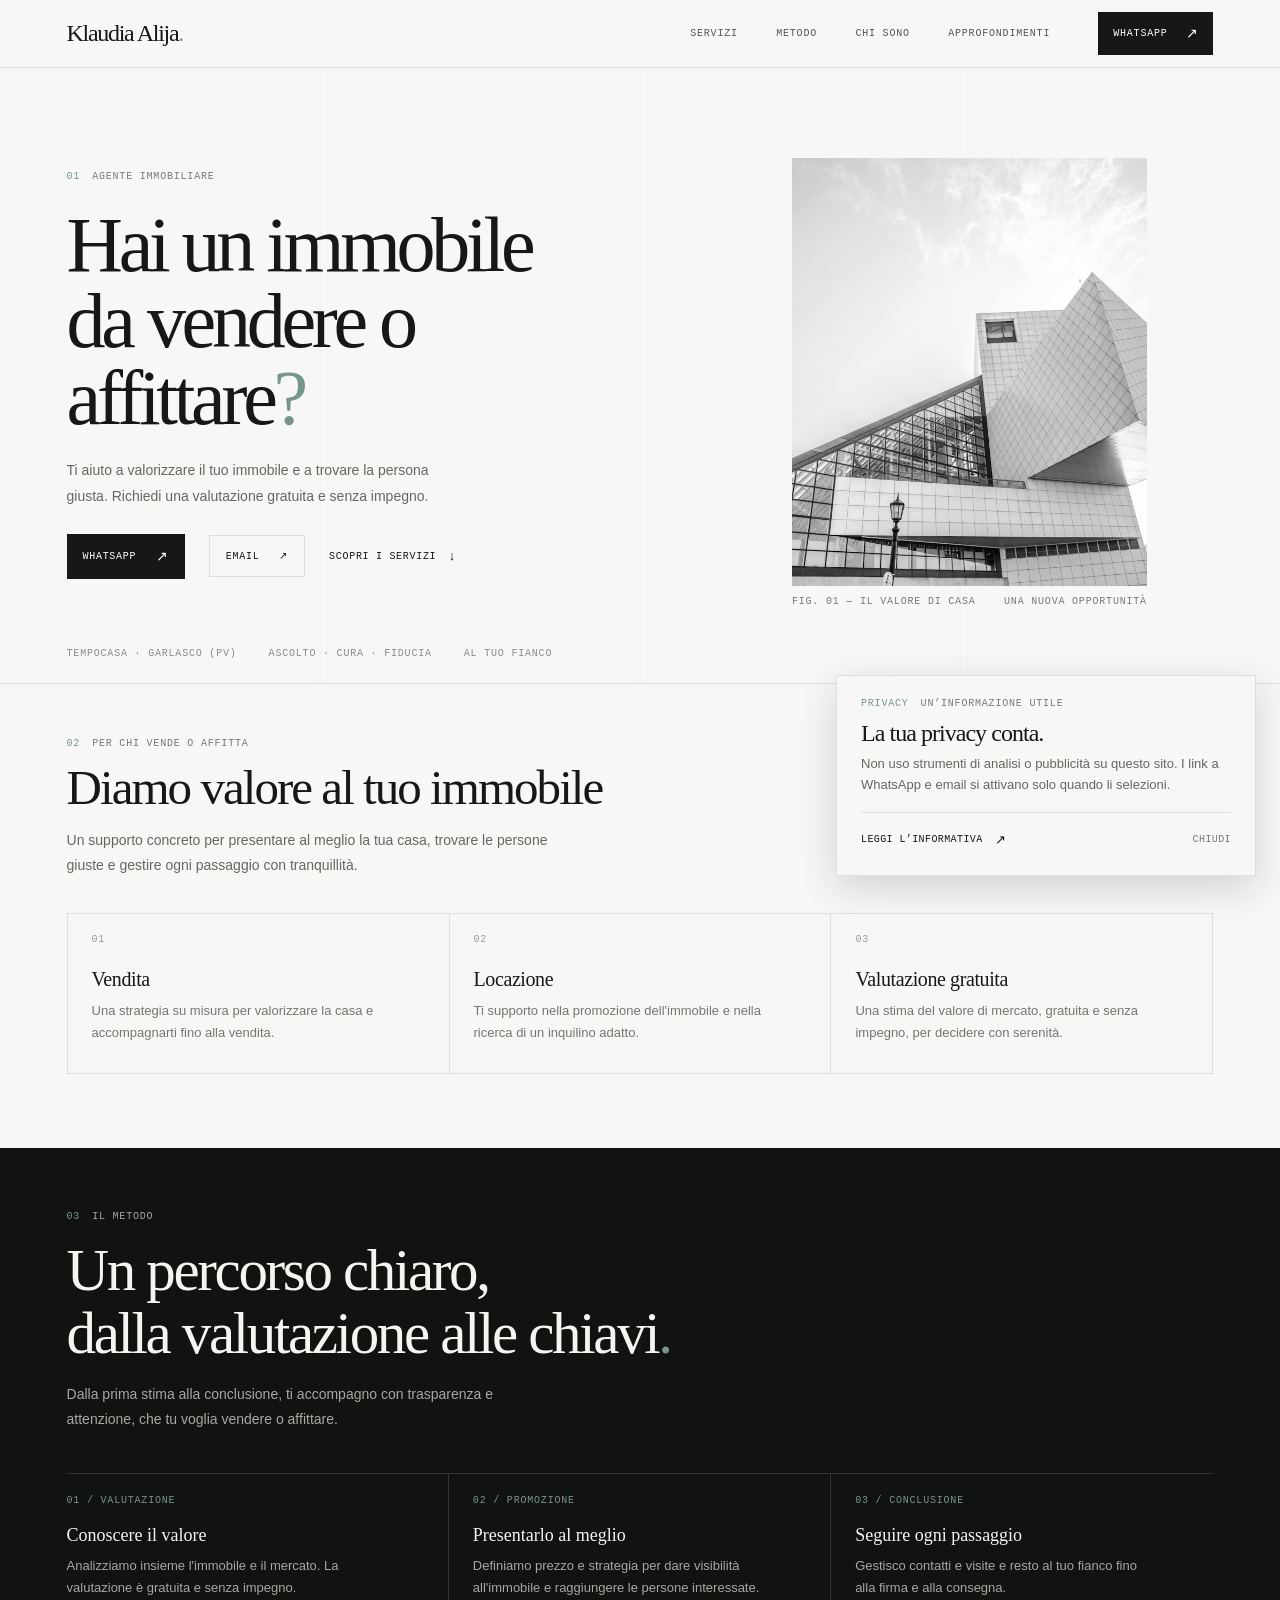
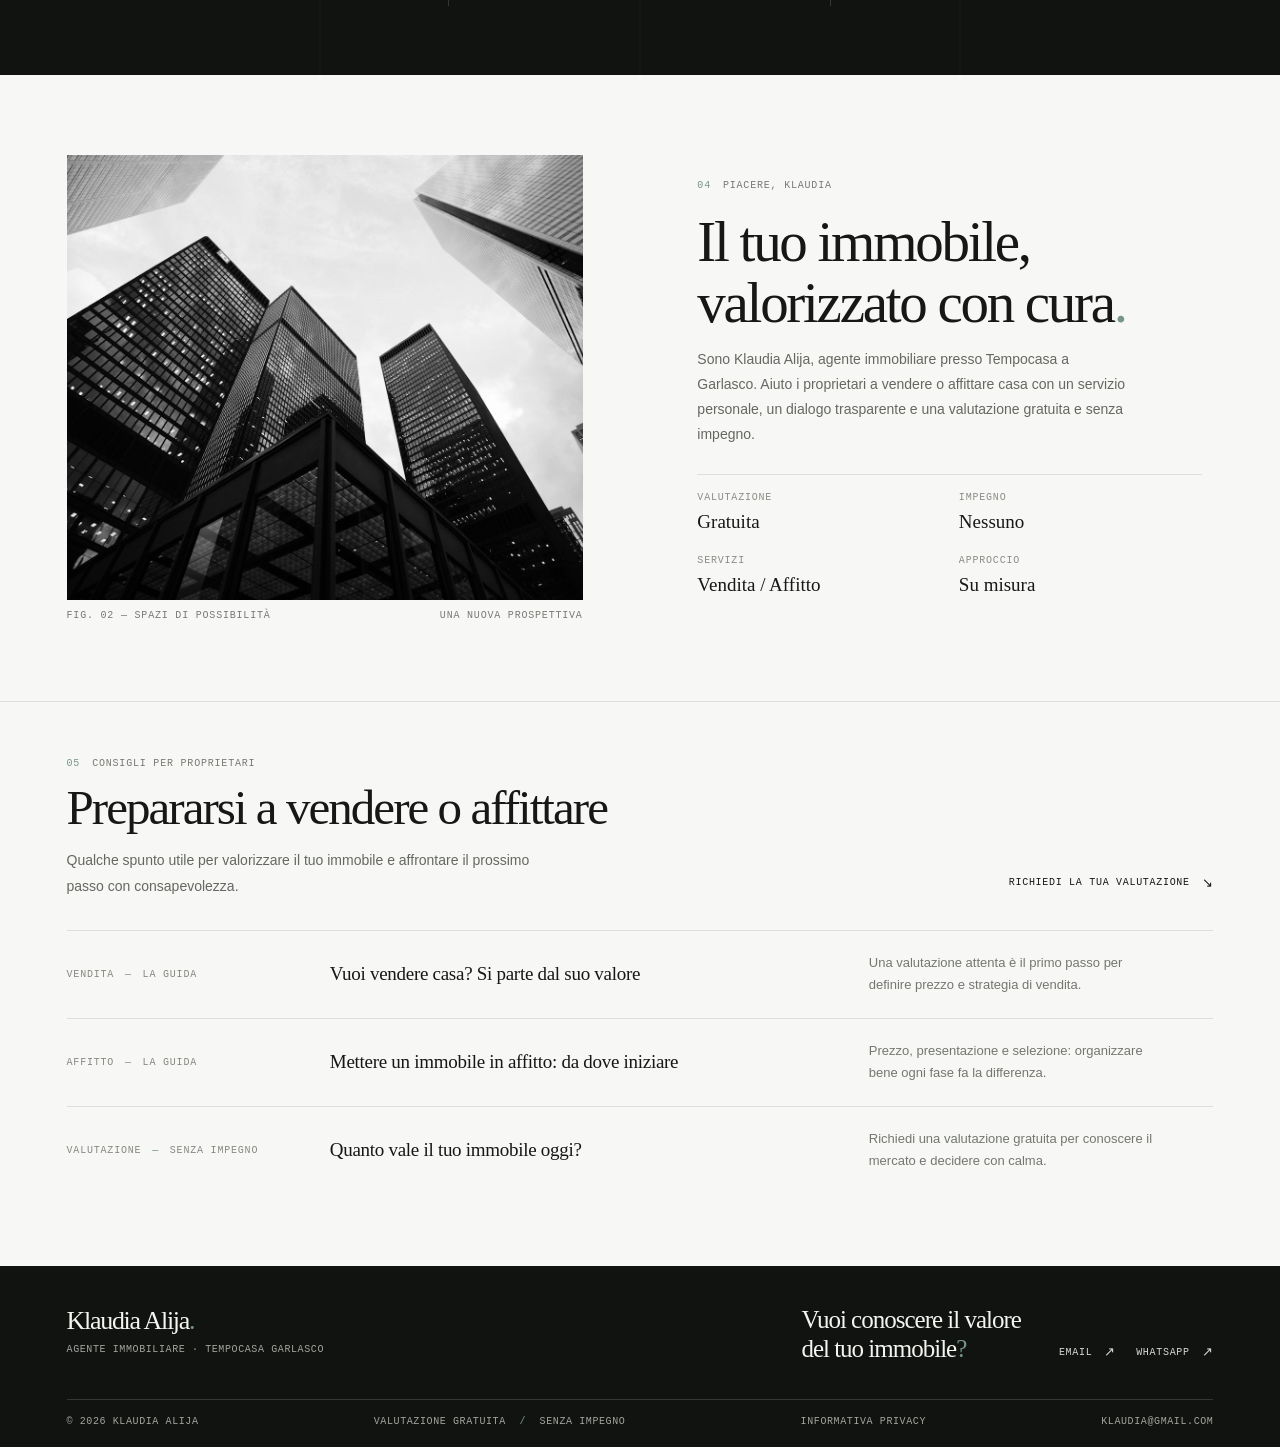
<file: index.html>
<!doctype html>
<html lang="it">
  <head>
    <meta charset="utf-8">
    <meta name="viewport" content="width=device-width, initial-scale=1">
    <meta name="theme-color" content="#f7f7f5">
    <meta name="description" content="Vuoi vendere o affittare un immobile? Klaudia Alija ti offre una valutazione immobiliare gratuita e senza impegno.">
    <title>Klaudia Alija — Tempocasa Garlasco</title>
    <link rel="stylesheet" href="styles.css">
  </head>
  <body>
    <header class="site-header">
      <a class="wordmark" href="#inizio" aria-label="Klaudia Alija, vai all'inizio">Klaudia Alija<span>.</span></a>
      <a class="mobile-about-link" href="#chi-sono" aria-label="Vai alla sezione Chi sono">↓</a>
      <nav class="desktop-nav" aria-label="Navigazione principale">
        <a href="#servizi">Servizi</a>
        <a href="#approccio">Metodo</a>
        <a href="#chi-sono">Chi sono</a>
        <a href="#note">Approfondimenti</a>
      </nav>
      <a class="header-contact" href="https://wa.me/393442749278?text=Buongiorno%20Klaudia%2C%20vorrei%20una%20valutazione%20gratuita%20e%20senza%20impegno%20del%20mio%20immobile." target="_blank" rel="noopener noreferrer">WhatsApp <span aria-hidden="true">↗</span></a>
    </header>

    <main>
      <section class="hero page-grid" id="inizio">
        <div class="hero-copy">
          <p class="eyebrow"><span class="index">01</span> Agente immobiliare</p>
          <h1>Hai un immobile<br>da vendere o<br>affittare<span class="accent">?</span></h1>
          <p class="hero-intro">Ti aiuto a valorizzare il tuo immobile e a trovare la persona giusta. Richiedi una valutazione gratuita e senza impegno.</p>
          <div class="hero-actions">
            <a class="button button-dark" href="https://wa.me/393442749278?text=Buongiorno%20Klaudia%2C%20vorrei%20una%20valutazione%20gratuita%20e%20senza%20impegno%20del%20mio%20immobile." target="_blank" rel="noopener noreferrer">WhatsApp <span aria-hidden="true">↗</span></a>
            <a class="button button-outline" href="https://mail.google.com/mail/?view=cm&amp;fs=1&amp;to=klaudia%40gmail.com&amp;su=Valutazione%20gratuita%20e%20senza%20impegno" target="_blank" rel="noopener noreferrer">Email <span aria-hidden="true">↗</span></a>
            <a class="text-link" href="#servizi">Scopri i servizi <span aria-hidden="true">↓</span></a>
          </div>
        </div>
        <figure class="hero-image image-frame">
          <img src="assets/hero-building.jpg" alt="Facciata contemporanea in dialogo con il cielo">
          <figcaption><span>Fig. 01 — Il valore di casa</span><span>Una nuova opportunità</span></figcaption>
        </figure>
        <div class="hero-meta" aria-hidden="true"><span>Tempocasa · Garlasco (PV)</span><span>Ascolto · Cura · Fiducia</span><span>Al tuo fianco</span></div>
      </section>

      <section class="services section-wrap" id="servizi">
        <div class="section-heading">
          <div>
            <p class="eyebrow"><span class="index">02</span> Per chi vende o affitta</p>
            <h2>Diamo valore al tuo immobile</h2>
            <p class="section-intro">Un supporto concreto per presentare al meglio la tua casa, trovare le persone giuste e gestire ogni passaggio con tranquillità.</p>
          </div>
          <a class="text-link desktop-only" href="#contatti">Richiedi una valutazione <span aria-hidden="true">↘</span></a>
        </div>
        <div class="service-grid">
          <article class="service-card">
            <span class="card-number">01</span>
            <h3>Vendita</h3>
            <p>Una strategia su misura per valorizzare la casa e accompagnarti fino alla vendita.</p>
          </article>
          <article class="service-card">
            <span class="card-number">02</span>
            <h3>Locazione</h3>
            <p>Ti supporto nella promozione dell'immobile e nella ricerca di un inquilino adatto.</p>
          </article>
          <article class="service-card">
            <span class="card-number">03</span>
            <h3>Valutazione gratuita</h3>
            <p>Una stima del valore di mercato, gratuita e senza impegno, per decidere con serenità.</p>
          </article>
        </div>
      </section>

      <section class="approach" id="approccio">
        <div class="section-wrap approach-inner">
          <p class="eyebrow"><span class="index">03</span> Il metodo</p>
          <h2>Un percorso chiaro,<br>dalla valutazione alle chiavi<span class="accent">.</span></h2>
          <p class="approach-intro">Dalla prima stima alla conclusione, ti accompagno con trasparenza e attenzione, che tu voglia vendere o affittare.</p>
          <div class="process-grid">
            <article class="process-card">
              <span class="process-mark">01 / valutazione</span>
              <h3>Conoscere il valore</h3>
              <p>Analizziamo insieme l'immobile e il mercato. La valutazione è gratuita e senza impegno.</p>
            </article>
            <article class="process-card">
              <span class="process-mark">02 / promozione</span>
              <h3>Presentarlo al meglio</h3>
              <p>Definiamo prezzo e strategia per dare visibilità all'immobile e raggiungere le persone interessate.</p>
            </article>
            <article class="process-card">
              <span class="process-mark">03 / conclusione</span>
              <h3>Seguire ogni passaggio</h3>
              <p>Gestisco contatti e visite e resto al tuo fianco fino alla firma e alla consegna.</p>
            </article>
          </div>
        </div>
      </section>

      <section class="studio section-wrap" id="chi-sono">
        <figure class="studio-image image-frame">
          <img src="assets/studio-building.jpg" alt="Edifici di vetro e acciaio visti dal basso">
          <figcaption><span>Fig. 02 — Spazi di possibilità</span><span>Una nuova prospettiva</span></figcaption>
        </figure>
        <div class="studio-copy">
          <p class="eyebrow"><span class="index">04</span> Piacere, Klaudia</p>
          <h2>Il tuo immobile,<br>valorizzato con cura<span class="accent">.</span></h2>
          <p class="studio-intro">Sono Klaudia Alija, agente immobiliare presso Tempocasa a Garlasco. Aiuto i proprietari a vendere o affittare casa con un servizio personale, un dialogo trasparente e una valutazione gratuita e senza impegno.</p>
          <div class="studio-facts">
            <div><span class="fact-label">Valutazione</span><strong>Gratuita</strong></div>
            <div><span class="fact-label">Impegno</span><strong>Nessuno</strong></div>
            <div><span class="fact-label">Servizi</span><strong>Vendita / Affitto</strong></div>
            <div><span class="fact-label">Approccio</span><strong>Su misura</strong></div>
          </div>
        </div>
      </section>

      <section class="insights section-wrap" id="note">
        <div class="section-heading">
          <div>
            <p class="eyebrow"><span class="index">05</span> Consigli per proprietari</p>
            <h2>Prepararsi a vendere o affittare</h2>
            <p class="section-intro">Qualche spunto utile per valorizzare il tuo immobile e affrontare il prossimo passo con consapevolezza.</p>
          </div>
          <a class="text-link desktop-only" href="#contatti">Richiedi la tua valutazione <span aria-hidden="true">↘</span></a>
        </div>
        <a class="insight-row" href="#contatti">
          <span class="insight-date">Vendita <span>—</span> La guida</span>
          <h3>Vuoi vendere casa? Si parte dal suo valore</h3>
          <p>Una valutazione attenta è il primo passo per definire prezzo e strategia di vendita.</p>
        </a>
        <a class="insight-row" href="#contatti">
          <span class="insight-date">Affitto <span>—</span> La guida</span>
          <h3>Mettere un immobile in affitto: da dove iniziare</h3>
          <p>Prezzo, presentazione e selezione: organizzare bene ogni fase fa la differenza.</p>
        </a>
        <a class="insight-row" href="#contatti">
          <span class="insight-date">Valutazione <span>—</span> Senza impegno</span>
          <h3>Quanto vale il tuo immobile oggi?</h3>
          <p>Richiedi una valutazione gratuita per conoscere il mercato e decidere con calma.</p>
        </a>
      </section>

    </main>

    <footer class="site-footer" id="contatti">
      <div class="footer-main">
        <div>
          <a class="wordmark footer-wordmark" href="#inizio">Klaudia Alija<span>.</span></a>
          <p>Agente immobiliare · Tempocasa Garlasco</p>
        </div>
        <div class="footer-callout">
          <h2>Vuoi conoscere il valore<br>del tuo immobile<span class="accent">?</span></h2>
          <div class="contact-links">
            <a class="text-link" href="https://mail.google.com/mail/?view=cm&amp;fs=1&amp;to=klaudia%40gmail.com&amp;su=Valutazione%20gratuita%20e%20senza%20impegno" target="_blank" rel="noopener noreferrer">Email <span aria-hidden="true">↗</span></a>
            <a class="text-link" href="https://wa.me/393442749278?text=Buongiorno%20Klaudia%2C%20vorrei%20una%20valutazione%20gratuita%20e%20senza%20impegno%20del%20mio%20immobile." target="_blank" rel="noopener noreferrer">WhatsApp <span aria-hidden="true">↗</span></a>
          </div>
        </div>
      </div>
      <div class="footer-bottom">
        <span>© 2026 Klaudia Alija</span>
        <span>Valutazione gratuita <span class="footer-separator">/</span> Senza impegno</span>
        <a href="privacy.html">Informativa privacy</a>
        <a href="https://mail.google.com/mail/?view=cm&amp;fs=1&amp;to=klaudia%40gmail.com&amp;su=Valutazione%20gratuita%20e%20senza%20impegno" target="_blank" rel="noopener noreferrer">klaudia@gmail.com</a>
      </div>
    </footer>
    <aside class="privacy-notice" aria-label="Nota sulla privacy">
      <p class="eyebrow"><span class="index">Privacy</span> Un’informazione utile</p>
      <h2>La tua privacy conta.</h2>
      <p>Non uso strumenti di analisi o pubblicità su questo sito. I link a WhatsApp e email si attivano solo quando li selezioni.</p>
      <div class="privacy-notice-actions">
        <a class="text-link" href="privacy.html">Leggi l’informativa <span aria-hidden="true">↗</span></a>
        <button class="privacy-notice-close" type="button">Chiudi</button>
      </div>
    </aside>
    <script>
      document.querySelector(".privacy-notice-close").addEventListener("click", function () {
        document.querySelector(".privacy-notice").remove();
      });
    </script>
  </body>
</html>
</file>
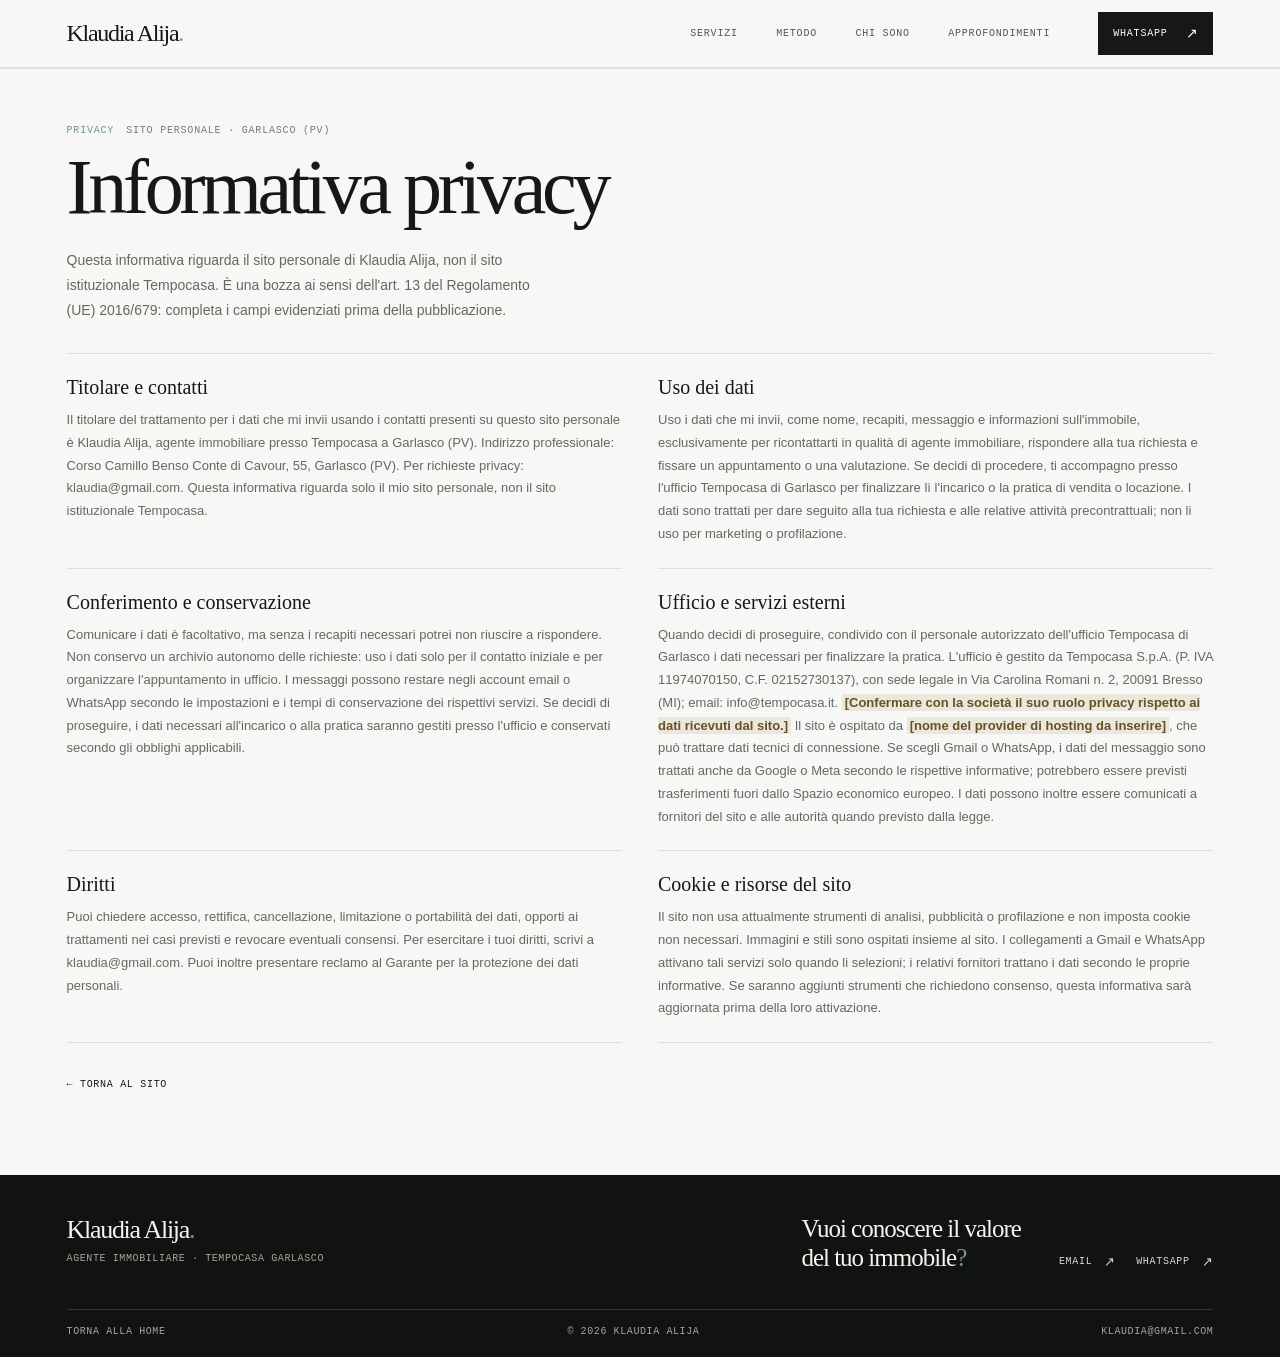
<file: privacy.html>
<!doctype html>
<html lang="it">
  <head>
    <meta charset="utf-8">
    <meta name="viewport" content="width=device-width, initial-scale=1">
    <meta name="theme-color" content="#f7f7f5">
    <meta name="description" content="Informativa privacy del sito personale di Klaudia Alija, agente immobiliare a Garlasco.">
    <title>Informativa privacy — Klaudia Alija</title>
    <link rel="stylesheet" href="styles.css">
  </head>
  <body>
    <header class="site-header">
      <a class="wordmark" href="index.html#inizio" aria-label="Klaudia Alija, torna alla home">Klaudia Alija<span>.</span></a>
      <a class="mobile-about-link" href="index.html#chi-sono" aria-label="Vai alla sezione Chi sono">↓</a>
      <nav class="desktop-nav" aria-label="Navigazione principale">
        <a href="index.html#servizi">Servizi</a>
        <a href="index.html#approccio">Metodo</a>
        <a href="index.html#chi-sono">Chi sono</a>
        <a href="index.html#note">Approfondimenti</a>
      </nav>
      <a class="header-contact" href="https://wa.me/393442749278?text=Buongiorno%20Klaudia%2C%20vorrei%20una%20valutazione%20gratuita%20e%20senza%20impegno%20del%20mio%20immobile." target="_blank" rel="noopener noreferrer">WhatsApp <span aria-hidden="true">↗</span></a>
    </header>

    <main>
      <section class="privacy section-wrap" aria-labelledby="privacy-title">
        <div class="section-heading">
          <div>
            <p class="eyebrow"><span class="index">Privacy</span> Sito personale · Garlasco (PV)</p>
            <h1 id="privacy-title">Informativa privacy</h1>
            <p class="section-intro">Questa informativa riguarda il sito personale di Klaudia Alija, non il sito istituzionale Tempocasa. È una bozza ai sensi dell'art. 13 del Regolamento (UE) 2016/679: completa i campi evidenziati prima della pubblicazione.</p>
          </div>
        </div>
        <div class="privacy-grid">
          <article>
            <h3>Titolare e contatti</h3>
            <p>Il titolare del trattamento per i dati che mi invii usando i contatti presenti su questo sito personale è Klaudia Alija, agente immobiliare presso Tempocasa a Garlasco (PV). Indirizzo professionale: Corso Camillo Benso Conte di Cavour, 55, Garlasco (PV). Per richieste privacy: klaudia@gmail.com. Questa informativa riguarda solo il mio sito personale, non il sito istituzionale Tempocasa.</p>
          </article>
          <article>
            <h3>Uso dei dati</h3>
            <p>Uso i dati che mi invii, come nome, recapiti, messaggio e informazioni sull'immobile, esclusivamente per ricontattarti in qualità di agente immobiliare, rispondere alla tua richiesta e fissare un appuntamento o una valutazione. Se decidi di procedere, ti accompagno presso l'ufficio Tempocasa di Garlasco per finalizzare lì l'incarico o la pratica di vendita o locazione. I dati sono trattati per dare seguito alla tua richiesta e alle relative attività precontrattuali; non li uso per marketing o profilazione.</p>
          </article>
          <article>
            <h3>Conferimento e conservazione</h3>
            <p>Comunicare i dati è facoltativo, ma senza i recapiti necessari potrei non riuscire a rispondere. Non conservo un archivio autonomo delle richieste: uso i dati solo per il contatto iniziale e per organizzare l'appuntamento in ufficio. I messaggi possono restare negli account email o WhatsApp secondo le impostazioni e i tempi di conservazione dei rispettivi servizi. Se decidi di proseguire, i dati necessari all'incarico o alla pratica saranno gestiti presso l'ufficio e conservati secondo gli obblighi applicabili.</p>
          </article>
          <article>
            <h3>Ufficio e servizi esterni</h3>
            <p>Quando decidi di proseguire, condivido con il personale autorizzato dell'ufficio Tempocasa di Garlasco i dati necessari per finalizzare la pratica. L'ufficio è gestito da Tempocasa S.p.A. (P. IVA 11974070150, C.F. 02152730137), con sede legale in Via Carolina Romani n. 2, 20091 Bresso (MI); email: info@tempocasa.it. <strong class="privacy-placeholder">[Confermare con la società il suo ruolo privacy rispetto ai dati ricevuti dal sito.]</strong> Il sito è ospitato da <strong class="privacy-placeholder">[nome del provider di hosting da inserire]</strong>, che può trattare dati tecnici di connessione. Se scegli Gmail o WhatsApp, i dati del messaggio sono trattati anche da Google o Meta secondo le rispettive informative; potrebbero essere previsti trasferimenti fuori dallo Spazio economico europeo. I dati possono inoltre essere comunicati a fornitori del sito e alle autorità quando previsto dalla legge.</p>
          </article>
          <article>
            <h3>Diritti</h3>
            <p>Puoi chiedere accesso, rettifica, cancellazione, limitazione o portabilità dei dati, opporti ai trattamenti nei casi previsti e revocare eventuali consensi. Per esercitare i tuoi diritti, scrivi a klaudia@gmail.com. Puoi inoltre presentare reclamo al Garante per la protezione dei dati personali.</p>
          </article>
          <article>
            <h3>Cookie e risorse del sito</h3>
            <p>Il sito non usa attualmente strumenti di analisi, pubblicità o profilazione e non imposta cookie non necessari. Immagini e stili sono ospitati insieme al sito. I collegamenti a Gmail e WhatsApp attivano tali servizi solo quando li selezioni; i relativi fornitori trattano i dati secondo le proprie informative. Se saranno aggiunti strumenti che richiedono consenso, questa informativa sarà aggiornata prima della loro attivazione.</p>
          </article>
        </div>
        <p class="privacy-back"><a class="text-link" href="index.html">← Torna al sito</a></p>
      </section>
    </main>

    <footer class="site-footer">
      <div class="footer-main">
        <div>
          <a class="wordmark footer-wordmark" href="index.html#inizio">Klaudia Alija<span>.</span></a>
          <p>Agente immobiliare · Tempocasa Garlasco</p>
        </div>
        <div class="footer-callout">
          <h2>Vuoi conoscere il valore<br>del tuo immobile<span class="accent">?</span></h2>
          <div class="contact-links">
            <a class="text-link" href="https://mail.google.com/mail/?view=cm&amp;fs=1&amp;to=klaudia%40gmail.com&amp;su=Valutazione%20gratuita%20e%20senza%20impegno" target="_blank" rel="noopener noreferrer">Email <span aria-hidden="true">↗</span></a>
            <a class="text-link" href="https://wa.me/393442749278?text=Buongiorno%20Klaudia%2C%20vorrei%20una%20valutazione%20gratuita%20e%20senza%20impegno%20del%20mio%20immobile." target="_blank" rel="noopener noreferrer">WhatsApp <span aria-hidden="true">↗</span></a>
          </div>
        </div>
      </div>
      <div class="footer-bottom">
        <a href="index.html">Torna alla home</a>
        <span>© 2026 Klaudia Alija</span>
        <a href="https://mail.google.com/mail/?view=cm&amp;fs=1&amp;to=klaudia%40gmail.com&amp;su=Valutazione%20gratuita%20e%20senza%20impegno" target="_blank" rel="noopener noreferrer">klaudia@gmail.com</a>
      </div>
    </footer>
  </body>
</html>
</file>
<file: styles.css>
:root {
  color-scheme: light;
  --paper: #f7f7f5;
  --ink: #171816;
  --muted: #777a74;
  --line: #dedfda;
  --green: #77968a;
  --dark: #111311;
  --serif: "Playfair Display", Georgia, serif;
  --sans: "DM Sans", Arial, sans-serif;
  --mono: "DM Mono", monospace;
}

* {
  box-sizing: border-box;
}

html {
  scroll-behavior: smooth;
}

body {
  margin: 0;
  background: var(--paper);
  color: var(--ink);
  font-family: var(--sans);
  -webkit-font-smoothing: antialiased;
}

a {
  color: inherit;
  text-decoration: none;
}

.site-header {
  align-items: center;
  border-bottom: 1px solid var(--line);
  display: flex;
  height: 68px;
  justify-content: space-between;
  padding: 0 5.2%;
}

.wordmark {
  font-family: var(--serif);
  font-size: 24px;
  letter-spacing: -1.3px;
}

.mobile-about-link {
  display: none;
}

.wordmark span,
.accent {
  color: var(--green);
}

.desktop-nav {
  display: flex;
  gap: clamp(20px, 3vw, 46px);
  margin-left: auto;
  margin-right: 48px;
}

.desktop-nav a,
.header-contact {
  font-family: var(--mono);
  font-size: 10px;
  letter-spacing: 0.08em;
  text-transform: uppercase;
}

.desktop-nav a {
  color: #555851;
  transition: color 160ms ease;
}

.desktop-nav a:hover,
.text-link:hover,
.footer-bottom a:hover {
  color: var(--green);
}

.header-contact {
  align-items: center;
  background: var(--ink);
  color: #fff;
  display: flex;
  gap: 18px;
  padding: 13px 15px;
}

.header-contact span {
  font-size: 14px;
}

.page-grid {
  background-image: linear-gradient(to right, transparent calc(25% - 1px), rgba(31, 34, 29, 0.045) 25%, transparent calc(25% + 1px), transparent calc(50% - 1px), rgba(31, 34, 29, 0.045) 50%, transparent calc(50% + 1px), transparent calc(75% - 1px), rgba(31, 34, 29, 0.045) 75%, transparent calc(75% + 1px));
}

.hero {
  display: grid;
  grid-template-columns: 1.15fr 0.85fr;
  min-height: 495px;
  padding: 90px 10.4% 76px 5.2%;
  position: relative;
}

.hero-copy {
  align-self: center;
  max-width: 610px;
  padding-bottom: 15px;
}

.eyebrow,
.index,
.image-frame figcaption,
.hero-meta,
.card-number,
.process-mark,
.fact-label,
.insight-date {
  font-family: var(--mono);
  font-size: 10px;
  letter-spacing: 0.08em;
  text-transform: uppercase;
}

.eyebrow {
  align-items: center;
  color: var(--muted);
  display: flex;
  gap: 12px;
  margin: 0 0 25px;
}

.index {
  color: var(--green);
}

h1,
h2,
h3,
p,
figure {
  margin-top: 0;
}

h1,
h2,
.service-card h3,
.process-card h3,
.insight-row h3 {
  font-family: var(--serif);
  font-weight: 400;
}

h1 {
  font-size: clamp(48px, 6.1vw, 83px);
  letter-spacing: -0.055em;
  line-height: 0.98;
  margin-bottom: 22px;
}

.hero-intro,
.section-intro,
.approach-intro,
.studio-intro {
  color: #656861;
  font-size: 14px;
  line-height: 1.8;
}

.hero-intro {
  max-width: 390px;
  margin-bottom: 25px;
}

.hero-actions {
  align-items: center;
  display: flex;
  gap: 24px;
}

.button {
  align-items: center;
  display: inline-flex;
  font-family: var(--mono);
  font-size: 10px;
  gap: 20px;
  letter-spacing: 0.07em;
  padding: 14px 16px;
  text-transform: uppercase;
}

.button-dark {
  background: var(--ink);
  color: white;
}

.button-dark span {
  font-size: 14px;
}

.button-outline {
  border: 1px solid var(--line);
  color: var(--ink);
}

.button-outline:hover {
  border-color: var(--green);
  color: var(--green);
}

.text-link {
  align-items: center;
  display: inline-flex;
  font-family: var(--mono);
  font-size: 10px;
  gap: 12px;
  letter-spacing: 0.07em;
  text-transform: uppercase;
  transition: color 160ms ease;
}

.text-link span {
  font-size: 13px;
}

.hero-image {
  align-self: center;
  justify-self: end;
  margin: 0;
  width: min(100%, 355px);
}

.image-frame img {
  background: #e2e3df;
  display: block;
  filter: grayscale(100%);
  object-fit: cover;
  width: 100%;
}

.hero-image img {
  aspect-ratio: 0.83;
}

.image-frame figcaption {
  color: var(--muted);
  display: flex;
  font-size: 10px;
  justify-content: space-between;
  padding-top: 10px;
}

.hero-meta {
  bottom: 24px;
  color: #898c86;
  display: flex;
  font-size: 10px;
  gap: 32px;
  left: 5.2%;
  position: absolute;
}

.section-wrap {
  padding-left: 5.2%;
  padding-right: 5.2%;
}

.services {
  border-top: 1px solid var(--line);
  padding-bottom: 74px;
  padding-top: 54px;
}

.section-heading {
  align-items: end;
  display: flex;
  justify-content: space-between;
  margin-bottom: 34px;
}

.section-heading .eyebrow {
  margin-bottom: 13px;
}

h2 {
  font-size: clamp(32px, 4vw, 49px);
  letter-spacing: -0.04em;
  line-height: 1.07;
  margin-bottom: 14px;
}

.section-intro {
  margin-bottom: 0;
  max-width: 485px;
}

.section-heading > .text-link {
  margin-bottom: 8px;
}

.service-grid {
  border-left: 1px solid var(--line);
  border-top: 1px solid var(--line);
  display: grid;
  grid-template-columns: repeat(3, 1fr);
}

.service-card {
  border-bottom: 1px solid var(--line);
  border-right: 1px solid var(--line);
  min-height: 160px;
  padding: 20px 24px 23px;
}

.card-number {
  color: #999c96;
  display: block;
  font-size: 10px;
  margin-bottom: 23px;
}

.service-card h3 {
  font-size: 20px;
  letter-spacing: -0.02em;
  margin-bottom: 9px;
}

.service-card p,
.process-card p,
.insight-row p {
  color: #747770;
  font-size: 13px;
  line-height: 1.7;
  margin-bottom: 0;
  max-width: 295px;
}

.approach {
  background-color: var(--dark);
  background-image: linear-gradient(to right, transparent calc(25% - 1px), rgba(255, 255, 255, 0.035) 25%, transparent calc(25% + 1px), transparent calc(50% - 1px), rgba(255, 255, 255, 0.035) 50%, transparent calc(50% + 1px), transparent calc(75% - 1px), rgba(255, 255, 255, 0.035) 75%, transparent calc(75% + 1px));
  color: #f4f4f0;
}

.approach-inner {
  padding-bottom: 69px;
  padding-top: 63px;
}

.approach .eyebrow {
  color: #a4a69f;
  margin-bottom: 17px;
}

.approach h2 {
  font-size: clamp(36px, 4.7vw, 59px);
  margin-bottom: 17px;
}

.approach-intro {
  color: #a6a8a2;
  max-width: 440px;
}

.process-grid {
  border-top: 1px solid #333631;
  display: grid;
  grid-template-columns: repeat(3, 1fr);
  margin-top: 41px;
}

.process-card {
  border-right: 1px solid #333631;
  min-height: 132px;
  padding: 21px 24px 0 0;
}

.process-card + .process-card {
  padding-left: 24px;
}

.process-card:last-child {
  border-right: 0;
}

.process-mark {
  color: var(--green);
  display: block;
  font-size: 10px;
  margin-bottom: 19px;
}

.process-card h3 {
  font-size: 18px;
  margin-bottom: 9px;
}

.process-card p {
  color: #a6a8a2;
  max-width: 300px;
}

.studio {
  align-items: center;
  display: grid;
  gap: 10%;
  grid-template-columns: 1fr 1fr;
  padding-bottom: 80px;
  padding-top: 80px;
}

.studio-image {
  margin: 0;
}

.studio-image img {
  aspect-ratio: 1.16;
}

.studio-copy {
  max-width: 505px;
}

.studio-copy .eyebrow {
  margin-bottom: 20px;
}

.studio-copy h2 {
  font-size: clamp(35px, 4.5vw, 57px);
}

.studio-intro {
  margin-bottom: 27px;
  max-width: 430px;
}

.studio-facts {
  border-top: 1px solid var(--line);
  display: grid;
  gap: 22px 18px;
  grid-template-columns: repeat(2, 1fr);
  padding-top: 17px;
}

.studio-facts div {
  display: flex;
  flex-direction: column;
  gap: 8px;
}

.fact-label {
  color: #8a8d86;
  font-size: 10px;
}

.studio-facts strong {
  font-family: var(--serif);
  font-size: 19px;
  font-weight: 400;
}

.insights {
  border-top: 1px solid var(--line);
  padding-bottom: 72px;
  padding-top: 56px;
}

.insights .section-heading {
  margin-bottom: 31px;
}

.insight-row {
  align-items: center;
  border-top: 1px solid var(--line);
  display: grid;
  gap: 22px;
  grid-template-columns: 0.7fr 1.5fr 1fr;
  min-height: 88px;
  padding: 16px 0;
}

.insight-date {
  color: #858881;
  font-size: 10px;
}

.insight-date span {
  color: var(--green);
  padding: 0 4px;
}

.insight-row h3 {
  font-size: 19px;
  letter-spacing: -0.015em;
  margin: 0;
}

.insight-row p {
  font-size: 13px;
}

.privacy {
  border-top: 1px solid var(--line);
  padding-bottom: 68px;
  padding-top: 56px;
}

.privacy .section-heading {
  margin-bottom: 30px;
}

.privacy-grid {
  border-top: 1px solid var(--line);
  display: grid;
  gap: 0 36px;
  grid-template-columns: repeat(2, minmax(0, 1fr));
}

.privacy-grid article {
  border-bottom: 1px solid var(--line);
  padding: 22px 0;
}

.privacy-grid h3 {
  font-family: var(--serif);
  font-size: 20px;
  font-weight: 400;
  margin-bottom: 10px;
}

.privacy-grid p {
  color: #656861;
  font-size: 13px;
  line-height: 1.75;
  margin-bottom: 0;
}

.privacy-grid a {
  text-decoration: underline;
  text-underline-offset: 3px;
}

.privacy-placeholder {
  background: #ece7dc;
  color: #665126;
  font-weight: 600;
  padding: 1px 3px;
}

.privacy-back {
  margin-top: 30px;
}

.site-footer {
  background: var(--dark);
  color: #f4f4f0;
  padding: 40px 5.2% 20px;
}

.privacy-notice {
  background: var(--paper);
  border: 1px solid var(--line);
  bottom: 24px;
  box-shadow: 0 12px 36px rgba(23, 24, 22, 0.16);
  max-width: 420px;
  padding: 22px 24px;
  position: fixed;
  right: 24px;
  width: calc(100% - 48px);
  z-index: 20;
}

.privacy-notice .eyebrow {
  margin-bottom: 12px;
}

.privacy-notice h2 {
  font-family: var(--serif);
  font-size: 24px;
  font-weight: 400;
  margin: 0 0 8px;
}

.privacy-notice > p:not(.eyebrow) {
  color: #656861;
  font-size: 13px;
  line-height: 1.6;
  margin: 0;
}

.privacy-notice-actions {
  align-items: center;
  border-top: 1px solid var(--line);
  display: flex;
  justify-content: space-between;
  margin-top: 16px;
  padding-top: 13px;
}

.privacy-notice-actions .text-link,
.privacy-notice-close {
  font-family: var(--mono);
  font-size: 10px;
  letter-spacing: 0.04em;
  text-transform: uppercase;
}

.privacy-notice-close {
  background: none;
  border: 0;
  color: var(--muted);
  cursor: pointer;
  padding: 8px 0 8px 8px;
}

.privacy-notice-close:hover {
  color: var(--ink);
}

.privacy-notice-close:focus-visible,
.privacy-notice-actions a:focus-visible {
  outline: 2px solid var(--green);
  outline-offset: 3px;
}

.footer-main {
  border-bottom: 1px solid #333631;
  display: flex;
  justify-content: space-between;
  padding-bottom: 36px;
}

.footer-wordmark {
  font-size: 26px;
}

.footer-main > div:first-child p,
.footer-bottom {
  color: #a2a59e;
  font-family: var(--mono);
  font-size: 10px;
  letter-spacing: 0.06em;
  text-transform: uppercase;
}

.footer-main > div:first-child p {
  margin: 8px 0 0;
}

.footer-callout {
  align-items: end;
  display: flex;
  gap: 38px;
}

.contact-links {
  display: flex;
  gap: 20px;
}

.footer-callout h2 {
  font-size: 25px;
  line-height: 1.15;
  margin: 0;
}

.footer-callout .text-link {
  color: #d7d9d3;
  margin-bottom: 3px;
}

.footer-bottom {
  display: flex;
  justify-content: space-between;
  padding-top: 16px;
}

.footer-separator {
  color: var(--green);
  padding: 0 7px;
}

@media (min-width: 1500px) {
  .hero,
  .section-wrap,
  .site-header,
  .site-footer {
    padding-left: max(5.2%, calc((100vw - 1360px) / 2));
    padding-right: max(5.2%, calc((100vw - 1360px) / 2));
  }

  .hero {
    padding-right: max(10.4%, calc((100vw - 1200px) / 2));
  }

  .hero-meta {
    left: max(5.2%, calc((100vw - 1360px) / 2));
  }
}

@media (max-width: 760px) {
  .site-header {
    height: 60px;
    padding: 0 6%;
  }

  .wordmark {
    font-size: 22px;
  }

  .mobile-about-link {
    align-items: center;
    border: 1px solid var(--line);
    border-radius: 50%;
    display: flex;
    font-size: 17px;
    height: 34px;
    justify-content: center;
    margin-left: auto;
    transition: border-color 160ms ease, color 160ms ease;
    width: 34px;
  }

  .mobile-about-link:hover {
    border-color: var(--green);
    color: var(--green);
  }

  .mobile-about-link:focus-visible {
    outline: 2px solid var(--green);
    outline-offset: 3px;
  }

  .desktop-nav,
  .header-contact {
    display: none;
  }

  .hero {
    background-image: none;
    gap: 35px;
    grid-template-columns: 1fr;
    padding: 62px 6% 58px;
  }

  .privacy-notice {
    bottom: 12px;
    left: 12px;
    max-width: none;
    padding: 18px 20px;
    right: 12px;
    width: auto;
  }

  .hero-copy {
    padding-bottom: 0;
  }

  h1 {
    font-size: clamp(51px, 13vw, 76px);
  }

  .hero-image {
    justify-self: stretch;
    width: 100%;
  }

  .hero-image img {
    aspect-ratio: 1.25;
  }

  .hero-meta {
    display: none;
  }

  .section-wrap {
    padding-left: 6%;
    padding-right: 6%;
  }

  .services,
  .insights {
    padding-bottom: 54px;
    padding-top: 46px;
  }

  .section-heading {
    align-items: start;
    gap: 16px;
  }

  .desktop-only {
    display: none;
  }

  .service-grid {
    grid-template-columns: repeat(2, 1fr);
  }

  .service-card {
    min-height: 165px;
    padding: 18px 16px;
  }

  .service-card h3 {
    font-size: 18px;
  }

  .approach-inner {
    padding-bottom: 50px;
    padding-top: 48px;
  }

  .process-grid {
    grid-template-columns: 1fr;
    margin-top: 31px;
  }

  .process-card,
  .process-card + .process-card {
    border-bottom: 1px solid #333631;
    border-right: 0;
    min-height: auto;
    padding: 19px 0 20px;
  }

  .process-card:last-child {
    border-bottom: 0;
  }

  .process-mark {
    margin-bottom: 12px;
  }

  .studio {
    gap: 36px;
    grid-template-columns: 1fr;
    padding-bottom: 56px;
    padding-top: 56px;
  }

  .studio-image img {
    aspect-ratio: 1.15;
  }

  .insight-row {
    align-items: start;
    gap: 9px 14px;
    grid-template-columns: 1fr;
    padding: 17px 0;
  }

  .insight-date {
    grid-column: 1;
  }

  .insight-row h3 {
    font-size: 18px;
  }

  .insight-row p {
    grid-column: 1;
    margin-top: 2px;
  }

  .privacy-grid {
    grid-template-columns: 1fr;
  }

  .site-footer {
    padding: 32px 6% 18px;
  }

  .footer-main {
    gap: 32px;
  }

  .footer-callout {
    align-items: start;
    flex-direction: column;
    gap: 15px;
  }

  .footer-callout h2 {
    font-size: 20px;
  }

  .footer-bottom {
    flex-wrap: wrap;
    gap: 12px 18px;
  }
}

@media (max-width: 430px) {
  .hero-actions {
    display: grid;
    gap: 12px;
    grid-template-columns: repeat(2, minmax(0, 1fr));
  }

  .hero-actions .button {
    justify-content: center;
    min-height: 48px;
    padding: 12px 8px;
    white-space: nowrap;
  }

  .hero-actions .text-link {
    grid-column: 1 / -1;
    margin-top: 4px;
  }

  .section-heading {
    flex-direction: column;
  }

  .service-grid {
    grid-template-columns: 1fr;
  }

  .service-card {
    min-height: 145px;
  }

  .footer-main {
    flex-direction: column;
  }
}

@media (prefers-reduced-motion: reduce) {
  html {
    scroll-behavior: auto;
  }

  *,
  *::before,
  *::after {
    transition-duration: 0.01ms !important;
  }
}
</file>
